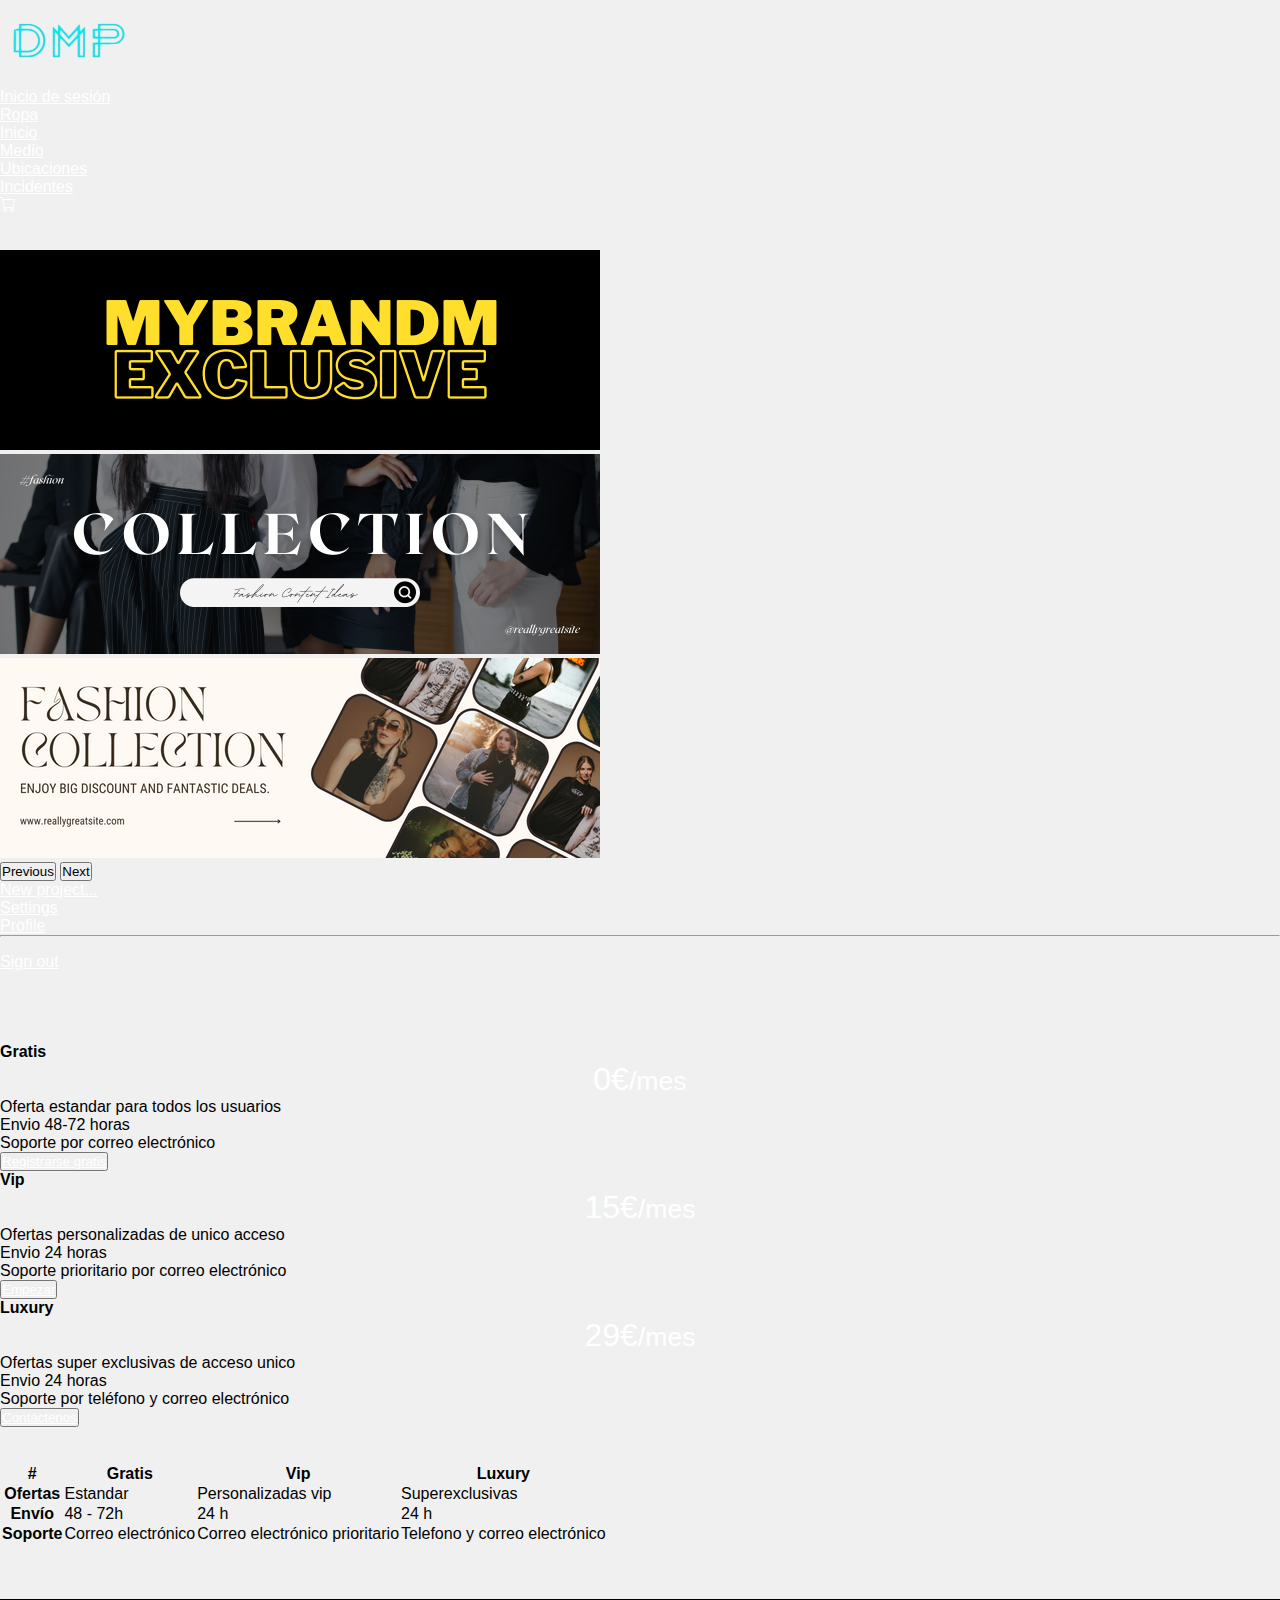
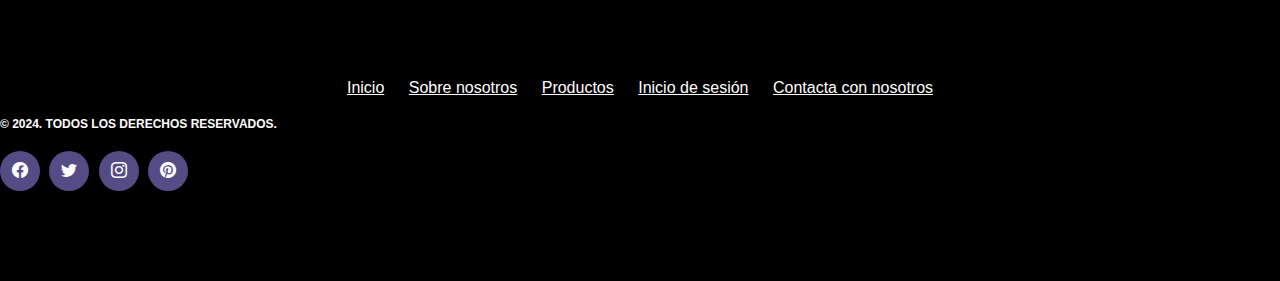
<file: edu.DMPMProyectoBootstrap/src/main/webapp/index.html>
<!DOCTYPE html>
<html>

<head>
	<meta charset="UTF-8">
	<meta name="viewport" content="width=device-width, initial-scale=1.0">
	<meta name="author" content="David Muñoz">
	<meta name="description" content="Boutique alta costura">
	<title>DMPM-ProyectoBootstrap</title>
	<link href="https://cdn.jsdelivr.net/npm/bootstrap@5.3.2/dist/css/bootstrap.min.css" rel="stylesheet"
		integrity="sha384-T3c6CoIi6uLrA9TneNEoa7RxnatzjcDSCmG1MXxSR1GAsXEV/Dwwykc2MPK8M2HN" crossorigin="anonymous">
	<link rel="stylesheet" href="https://cdn.jsdelivr.net/npm/bootstrap-icons@1.11.3/font/bootstrap-icons.min.css">
	<link href="custom.css" rel="stylesheet">

</head>

<body class="fondo">
	<header>
    <nav class="navbar navbar-expand-lg navbar-dark p-3 bg-primary fixed-top">
			<div class="container-fluid">
				<div class="logoa">
					<a href="index.html"><img src="imagenes/logotipo-removebg-preview (1).png"></a>
				</div>
				<button class="navbar-toggler" type="button" data-bs-toggle="collapse" data-bs-target="#navbarNav"
					aria-controls="navbarNav" aria-expanded="false" aria-label="Toggle navigation">
					<span class="navbar-toggler-icon"></span>
				</button>
				<div class="collapse navbar-collapse" id="navbarNav">
					<ul class="navbar-nav">
						<li class="nav-item"><a class="nav-link text-white " href="inicioSesion.html">Inicio de sesión</a></li>

						</li>

						<li class="nav-item dropdown"><a class="nav-link dropdown-toggle text-white" data-bs-toggle="dropdown"
								href="armario.html" role="button" aria-expanded="false">Ropa</a>
							<ul class="dropdown-menu">
								<li><a class="dropdown-item " href="armario.html">Inicio</a></li>
								<li><a class="dropdown-item " href="armario.html">Medio</a></li>


							</ul>
						</li>
						
						
						<li class="nav-item"><a class="nav-link text-white" href="ubicacion.html">Ubicaciones</a></li>
						<li class="nav-item"><a class="nav-link text-white" href="formularioContacto.html">Incidentes</a></li>
						<li class="nav-item"><a class="nav-link text-white bi-cart" href="carrito.html "></a></li>


					</ul>
				</div>
			</div>
		</nav>
</header>

	<main>
		<br> <br>
		<div id="carouselExampleInterval" class="carousel slide" data-bs-ride="carousel">
			<div class="carousel-inner">
				<div class="carousel-item active" data-bs-interval="3000">
					<img src="imagenes/positive vibes (2).png" class="d-block w-100" alt="...">
				</div>
				<div class="carousel-item" data-bs-interval="3000">
					<img src="imagenes/collection.png" class="d-block w-100" alt="...">
				</div>
				<div class="carousel-item ">
					<img src="imagenes/new collection.png" class="d-block w-100" alt="...">
				</div>
			</div>

			<button class="carousel-control-prev" type="button" data-bs-target="#carouselExampleInterval"
				data-bs-slide="prev">
				<span class="carousel-control-prev-icon" aria-hidden="true"></span>
				<span class="visually-hidden">Previous</span>
			</button>
			<button class="carousel-control-next" type="button" data-bs-target="#carouselExampleInterval"
				data-bs-slide="next">
				<span class="carousel-control-next-icon" aria-hidden="true"></span>
				<span class="visually-hidden">Next</span>
			</button>
		</div>





		<!--Menu vertical-->

		<ul class="dropdown-menu dropdown-menu-dark text-small shadow">
			<li><a class="dropdown-item" href="#">New project...</a></li>
			<li><a class="dropdown-item" href="#">Settings</a></li>
			<li><a class="dropdown-item" href="#">Profile</a></li>
			<li>
				<hr class="dropdown-divider">
			</li>
			<li><a class="dropdown-item" href="#">Sign out</a></li>
		</ul>
		</div>
		</div>
		<br> <br> <br> <br>


		<div class="row row-cols-1 row-cols-md-3 mb-3 text-center">
			<div class="col-4 col-lg-4 col-sm-4 ">
				<div class="card mb-4 rounded-3 shadow-sm">
					<div class="card-header py-3">
						<h4 class="my-0 fw-normal">Gratis</h4>
					</div>
					<div class="card-body">
						<h1 class="card-title pricing-card-title">
							0€<small class="text-muted fw-light">/mes</small>
						</h1>
						<ul class="list-unstyled mt-3 mb-4">

							<li>Oferta estandar para todos los usuarios</li>
							<li>Envio 48-72 horas</li>
							<li>Soporte por correo electrónico</li>

						</ul>
						<button type="button" class="w-100 btn btn-lg btn-primary"><a
								href="InicioSesion.html">Registrarse
								gratis</a></button>
					</div>
				</div>
			</div>
			<div class="col-4 col-lg-4 col-sm-4 ">
				<div class="card mb-4 rounded-3 shadow-sm">
					<div class="card-header py-3">
						<h4 class="my-0 fw-normal">Vip</h4>
					</div>
					<div class="card-body">
						<h1 class="card-title pricing-card-title">
							15€<small class="text-muted fw-light">/mes</small>
						</h1>
						<ul class="list-unstyled mt-3 mb-4">
							<li>Ofertas personalizadas de unico acceso</li>
							<li>Envio 24 horas</li>
							<li>Soporte prioritario por correo electrónico</li>

						</ul>
						<button type="button" class="w-100 btn btn-lg btn-primary"><a class="text-white" href="InicioSesion.html">
								Empezar</a></button>
					</div>
				</div>
			</div>
			<div class="col-4 col-lg-4 col-sm-4">
				<div class="card mb-4 rounded-3 shadow-sm border-primary">
					<div class="card-header py-3 text-white bg-primary border-black">
						<h4 class="my-0 fw-normal">Luxury</h4>
					</div>
					<div class="card-body">
						<h1 class="card-title pricing-card-title">
							29€<small class="text-muted fw-light">/mes</small>
						</h1>
						<ul class="list-unstyled mt-3 mb-4">
							<li>Ofertas super exclusivas de acceso unico</li>
							<li>Envio 24 horas</li>
							<li>Soporte por teléfono y correo electrónico</li>
							
						</ul>
						<button type="button" class="w-100 btn btn-lg btn-primary text-white "><a class=" text-white e"
								href="inicioSesion.html">Contáctenos</a></button>
					</div>
				</div>
			</div>
		</div>
		<br><br>
		<table class="table table-white table-striped-columns">
			<thead>
				<tr>
					<th scope="col">#</th>
					<th scope="col">Gratis</th>
					<th scope="col">Vip</th>
					<th scope="col">Luxury</th>
				</tr>
			</thead>
			<tbody>
				<tr>
					<th scope="row">Ofertas</th>
					<td>Estandar</td>
					<td>Personalizadas vip</td>
					<td>Superexclusivas</td>
				</tr>
				<tr>
					<th scope="row">Envío</th>
					<td>48 - 72h</td>
					<td>24 h</td>
					<td>24 h</td>
				</tr>
				<tr>
					<th scope="row">Soporte</th>
					<td>Correo electrónico</td>
					<td>Correo electrónico prioritario</td>
					<td>Telefono y correo electrónico</td>
				</tr>
			</tbody>
		</table>
	</main>

	<br>


	<script src="https://cdn.jsdelivr.net/npm/bootstrap@5.3.2/dist/js/bootstrap.bundle.min.js"
		integrity="sha384-C6RzsynM9kWDrMNeT87bh95OGNyZPhcTNXj1NW7RuBCsyN/o0jlpcV8Qyq46cDfL"
		crossorigin="anonymous"></script>
</body>
<br><br>
<footer>
	<div class="footer bg-primary">
		<div class="container">
			<div class="row text-center">
				<div class="col-lg-12 col-sm-12 col-12">
					<div class="footer_menu">
						<ul>
							<li><a href="#">Inicio</a></li>
							<li><a href="Biografia.html">Sobre nosotros</a></li>
							<li><a href="armario.html">Productos</a></li>
							<li><a href="InicioSesion.html">Inicio de sesión</a></li>
							<li><a href="#">Contacta con nosotros</a></li>
						</ul>
					</div>
					<div class="footer_copyright">
						<p>© 2024. Todos los derechos reservados.</p>
					</div>
					<div class="footer_profile">
						<ul>
							<li><a href="#"><i class="fa bi-facebook"></i></a></li>
							<li><a href="#"><i class="fa bi-twitter"></i></a></li>
							<li><a href="#"><i class="fa bi-instagram"></i></a></li>
							<li><a href="#"><i class="fa bi-pinterest"></i></a></li>
						</ul>
					</div>
				</div>
				
			</div>
			
		</div>
		
	</div>

</footer>

</html>
</file>
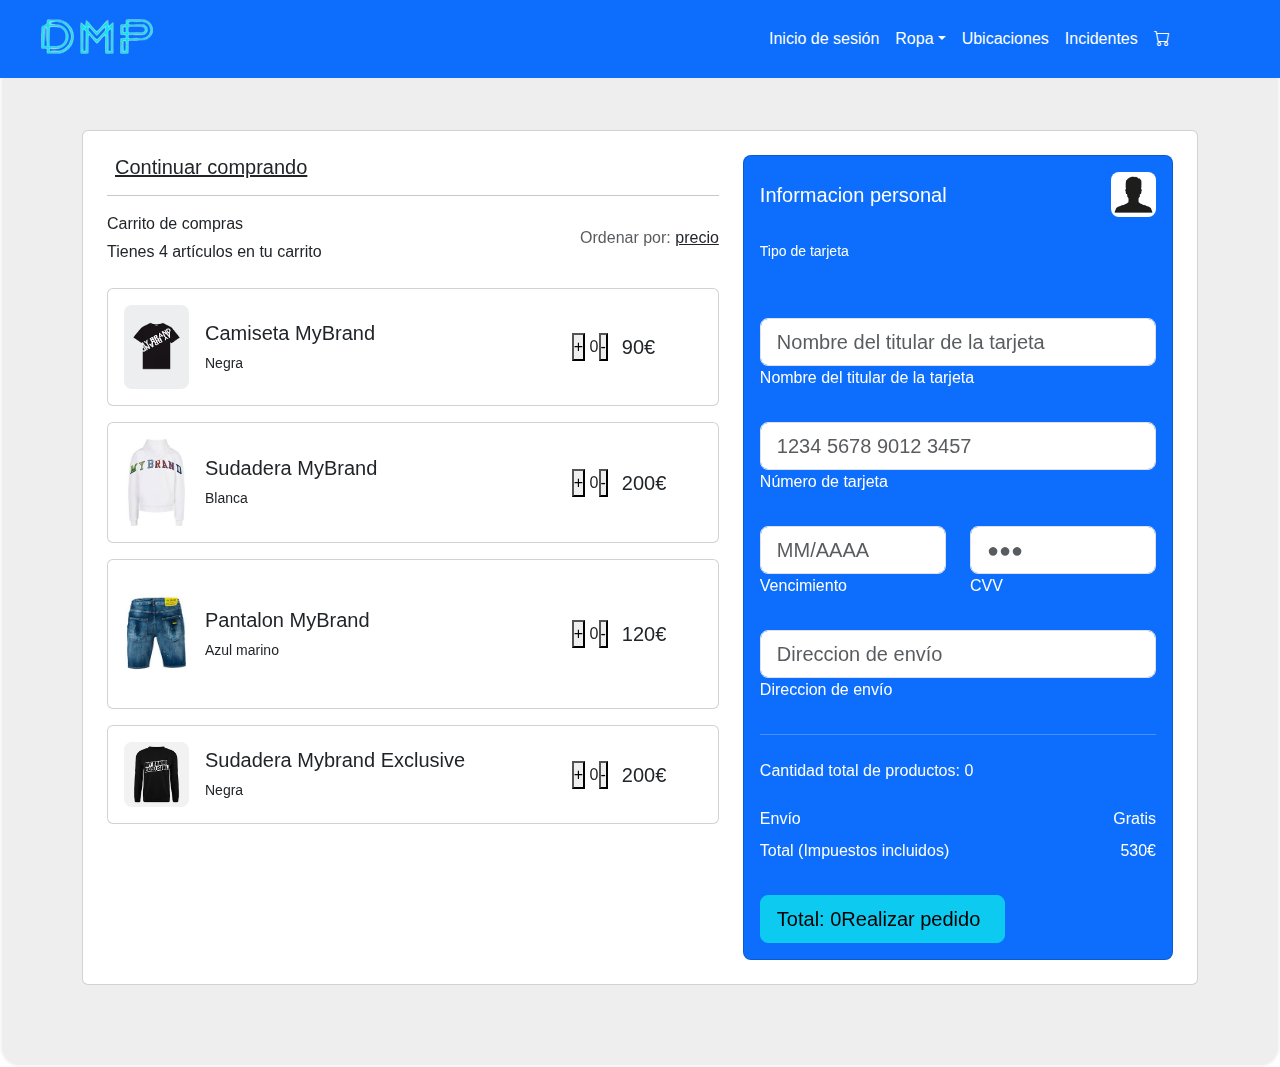
<file: edu.DMPMProyectoBootstrap/src/main/webapp/carrito.html>
<!DOCTYPE html>
<html>

<head>
	<meta charset="UTF-8">
	<meta name="viewport" content="width=device-width, initial-scale=1.0">
	<meta name="author" content="David Muñoz">
	<meta name="description" content="Boutique alta costura">
	<title>Insert title here</title>
</head>
<link href="custom.css" rel="stylesheet">
<link rel="stylesheet" href="https://cdn.jsdelivr.net/npm/bootstrap-icons@1.11.3/font/bootstrap-icons.min.css">
<link href="https://cdn.jsdelivr.net/npm/bootstrap@5.3.3/dist/css/bootstrap.min.css" rel="stylesheet"
	integrity="sha384-QWTKZyjpPEjISv5WaRU9OFeRpok6YctnYmDr5pNlyT2bRjXh0JMhjY6hW+ALEwIH" crossorigin="anonymous">

<body class="carrito">

	<header>
    <nav class="navbar navbar-expand-lg navbar-dark p-3 bg-primary fixed-top">
			<div class="container-fluid">
				<div class="logoa">
					<a href="index.html"><img src="imagenes/logotipo-removebg-preview (1).png"></a>
				</div>
				<button class="navbar-toggler" type="button" data-bs-toggle="collapse" data-bs-target="#navbarNav"
					aria-controls="navbarNav" aria-expanded="false" aria-label="Toggle navigation">
					<span class="navbar-toggler-icon"></span>
				</button>
				<div class="collapse navbar-collapse" id="navbarNav">
					<ul class="navbar-nav">
						<li class="nav-item"><a class="nav-link text-white " href="inicioSesion.html">Inicio de sesión</a></li>

						</li>

						<li class="nav-item dropdown"><a class="nav-link dropdown-toggle text-white" data-bs-toggle="dropdown"
								href="armario.html" role="button" aria-expanded="false">Ropa</a>
							<ul class="dropdown-menu">
								<li><a class="dropdown-item " href="armario.html">Inicio</a></li>
								<li><a class="dropdown-item " href="armario.html">Medio</a></li>


							</ul>
						</li>
						
						
						<li class="nav-item"><a class="nav-link text-white" href="ubicacion.html">Ubicaciones</a></li>
						<li class="nav-item"><a class="nav-link text-white" href="formularioContacto.html">Incidentes</a></li>
						<li class="nav-item"><a class="nav-link text-white bi-cart" href="carrito.html "></a></li>


					</ul>
				</div>
			</div>
		</nav>
</header>
<br><br>


	<section class="h-100 h-custom" style="background-color: #eee;">
		<div class="container py-5 h-100">
			<div class="row d-flex justify-content-center align-items-center h-100">
				<div class="col">
					<div class="card">
						<div class="card-body p-4">

							<div class="row">

								<div class="col-lg-7 col-md-7 col-sm-7 col-7">
									<h5 class="mb-3">
										<a href="#!" class="text-body"><i
												class="fas fa-long-arrow-alt-left me-2"></i>Continuar
											comprando</a>
									</h5>
									<hr>

									<div class="d-flex justify-content-between align-items-center mb-4">
										<div>
											<p class="mb-1">Carrito de compras</p>
											<p class="mb-0">Tienes 4 artículos en tu carrito</p>
										</div>
										<div>
											<p class="mb-0">
												<span class="text-muted">Ordenar por:</span> <a href="#!"
													class="text-body">precio <i class="fas fa-angle-down mt-1"></i></a>
											</p>
										</div>
									</div>

									<div class="card mb-3">
										<div class="card-body">
											<div class="d-flex justify-content-between">
												<div class="d-flex flex-row align-items-center">
													<div>
														<img src="imagenes/camiseta mybrand.png"
															class="img-fluid rounded-3" alt="Artículo de compra"
															style="width: 65px;">
													</div>
													<div class="ms-3">
														<h5>Camiseta MyBrand</h5>
														<p class="small mb-0">Negra</p>
														
													</div>
												</div>
												<div class="d-flex flex-row align-items-center">
													<div style="width: 50px;">
														<button id="btnAdd89">+</button><span id="cantidadProd1"> 0</span><button id="btnSubtract89">-</button>
													</div>
													<div style="width: 80px;">
														<h5 class="mb-0">90€</h5>
													</div>
													<a href="#!" style="color: #cecece;"><i
															class="fas fa-trash-alt"></i></a>
												</div>
											</div>
										</div>
									</div>

									<div class="card mb-3">
										<div class="card-body">
											<div class="d-flex justify-content-between">
												<div class="d-flex flex-row align-items-center">
													<div>
														<img src="imagenes/images.jpg" class="img-fluid rounded-3"
															alt="Artículo de compra" style="width: 65px;">
													</div>
													<div class="ms-3">
														<h5>Sudadera MyBrand</h5>
														<p class="small mb-0">Blanca</p>
														
													</div>
												</div>
												<div class="d-flex flex-row align-items-center">
													<div style="width: 50px;">
														
														<button id="btnAdd120">+</button><span id="cantidadProd2">0</span><button id="btnSubtract120">-</button>
														
													</div>
													<div style="width: 80px;">
														<h5 class="mb-0">200€</h5>
													</div>
													<a href="#!" style="color: #cecece;"><i
															class="fas fa-trash-alt"></i></a>
												</div>
											</div>
										</div>
									</div>

									<div class="card mb-3">
										<div class="card-body">
											<div class="d-flex justify-content-between">
												<div class="d-flex flex-row align-items-center">
													<div>
														<img src="imagenes/images (1).jpg" class="img-fluid rounded-3"
															alt="Artículo de compra" style="width: 65px;">
													</div>
													<div class="ms-3">
														<h5>Pantalon MyBrand</h5>
														<p class="small mb-0">Azul marino</p>
														
													</div>
												</div>
												<div class="d-flex flex-row align-items-center">
													<div style="width: 50px;">
														<button id="btnAdd88">+</button><span id="cantidadProd3">0</span><button id="btnSubtract88">-</button>
													</div>
													<div style="width: 80px;">
														<h5 class="mb-0">120€</h5>
													</div>
													<a href="#!" style="color: #cecece;"><i
															class="fas fa-trash-alt"></i></a>
												</div>
											</div>
										</div>
									</div>

									<div class="card mb-3 mb-lg-0">
										<div class="card-body">
											<div class="d-flex justify-content-between">
												<div class="d-flex flex-row align-items-center">
													<div>
														<img src="imagenes/sudaderaMybrandE.jpg"
															class="img-fluid rounded-3" alt="Artículo de compra"
															style="width: 65px;">
													</div>
													<div class="ms-3">
														<h5>Sudadera Mybrand Exclusive</h5>
														<p class="small mb-0">Negra</p>
													
													</div>
												</div>
												<div class="d-flex flex-row align-items-center">
													<div style="width: 50px;">
														<button id="btnAdd75">+</button><span id="cantidadProd4">0</span><button id="btnSubtract75">-</button>
													</div>
													<div style="width: 80px;">
														<h5 class="mb-0">200€</h5>
													</div>
													<a href="#!" style="color: #cecece;"><i
															class="fas fa-trash-alt"></i></a>
												</div>
											</div>
										</div>
									</div>

								</div>
								<div class="col-lg-5 col-md-5 col-sm-5 col-5">

									<div class="card bg-primary text-white rounded-3">
										<div class="card-body">
											<div class="d-flex justify-content-between align-items-center mb-4">
												<h5 class="mb-0">Informacion personal</h5>
												<img src="imagenes/silueta.jpg"
													class="img-fluid rounded-3" style="width: 45px;" alt="Avatar">
											</div>

											<p class="small mb-2">Tipo de tarjeta</p>
											<a href="#!" type="submit" class="text-white"><i
													class="fab fa-cc-mastercard fa-2x me-2"></i></a> <a href="#!"
												type="submit" class="text-white"><i
													class="fab fa-cc-visa fa-2x me-2"></i></a> <a href="#!"
												type="submit" class="text-white"><i
													class="fab fa-cc-amex fa-2x me-2"></i></a> <a href="#!"
												type="submit" class="text-white"><i
													class="fab fa-cc-paypal fa-2x"></i></a>

											<form class="mt-4">
												<div class="form-outline form-white mb-4">
													<input type="text" id="typeName"
														class="form-control form-control-lg" siez="17"
														placeholder="Nombre del titular de la tarjeta" /> <label
														class="form-label" for="typeName">Nombre del
														titular de la tarjeta</label>
												</div>

												<div class="form-outline form-white mb-4">
													<input type="text" id="typeText"
														class="form-control form-control-lg" siez="17"
														placeholder="1234 5678 9012 3457" minlength="19"
														maxlength="19" /> <label class="form-label"
														for="typeText">Número de tarjeta</label>
												</div>

												<div class="row mb-4">
													<div class="col-md-6 col-lg-6 col-sm-6 col-6">
														<div class="form-outline form-white">
															<input type="text" id="typeExp"
																class="form-control form-control-lg"
																placeholder="MM/AAAA" size="7" id="exp" minlength="7"
																maxlength="7" /> <label class="form-label"
																for="typeExp">Vencimiento</label>
														</div>
													</div>
													<div class="col-md-6 col-lg-6 col-sm-6 col-6">
														<div class="form-outline form-white">
															<input type="password" id="typeText"
																class="form-control form-control-lg"
																placeholder="&#9679;&#9679;&#9679;" size="1"
																minlength="3" maxlength="3" /> <label class="form-label"
																for="typeText">CVV</label>
														</div>
													</div>
												</div>
												<div class="form-outline form-white mb-4">
													<input type="text" id="typeName"
														class="form-control form-control-lg" siez="17"
														placeholder="Direccion de envío" /> <label class="form-label"
														for="typeName">Direccion de envío
													</label>
												</div>
											</form>

											<hr class="my-4">

											<div class="d-flex justify-content-between">
												 <div id="recuento">Cantidad total de productos: 0</div>
											</div>
											<br>

											<div class="d-flex justify-content-between">
												<p class="mb-2">Envío</p>
												<p class="mb-2">Gratis</p>
											</div>

											<div class="d-flex justify-content-between mb-4">
												<p class="mb-2">Total (Impuestos incluidos)</p>
												<p class="mb-2">530€</p>
											</div>

											<button type="button" class="btn btn-info btn-block btn-lg">
												<div class="d-flex justify-content-between">
													<span id="total">€</span> <span>Realizar pedido <i
															class="fas fa-long-arrow-alt-right ms-2"></i></span>
												</div>
											</button>

										</div>
									</div>

								</div>

							</div>

						</div>
					</div>
				</div>
			</div>
		</div>
	</section>



    
   

</body>

</html>
<script src="java.js"></script>

</body>

</html>
</file>
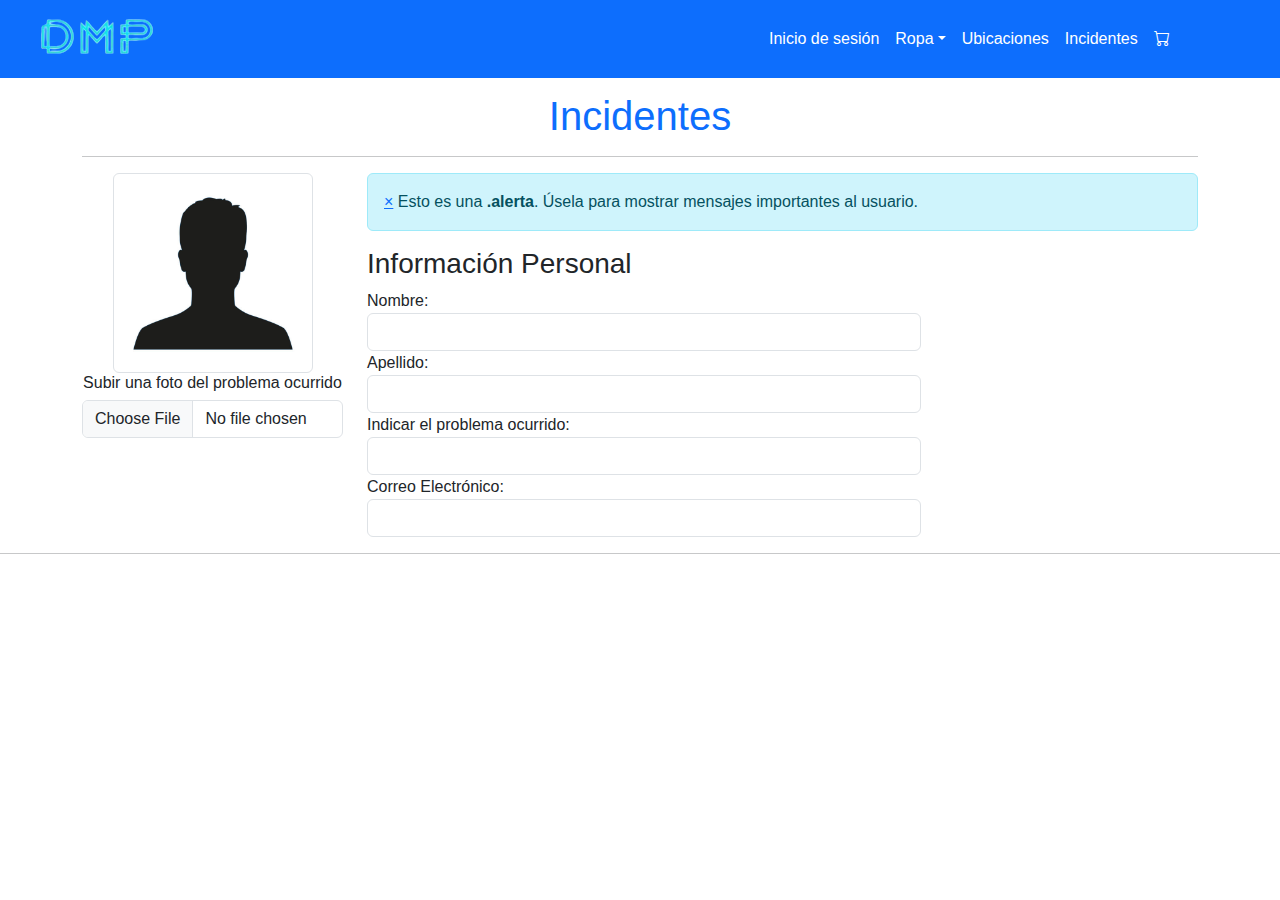
<file: edu.DMPMProyectoBootstrap/src/main/webapp/formularioContacto.html>
<!DOCTYPE html>
<html>

<head>
	<meta charset="UTF-8">
	<meta name="viewport" content="width=device-width, initial-scale=1.0">
	<meta name="author" content="David Muñoz">
	<meta name="description" content="Boutique alta costura">
	<title>Insert title here</title>
	<link rel="stylesheet" href="https://cdn.jsdelivr.net/npm/bootstrap-icons@1.11.3/font/bootstrap-icons.min.css">
	<link href="https://cdn.jsdelivr.net/npm/bootstrap@5.3.2/dist/css/bootstrap.min.css" rel="stylesheet"
		integrity="sha384-T3c6CoIi6uLrA9TneNEoa7RxnatzjcDSCmG1MXxSR1GAsXEV/Dwwykc2MPK8M2HN" crossorigin="anonymous">
	<link href="custom.css" rel="stylesheet">
</head>

<body class="formulario">


	<header>
   <nav class="navbar navbar-expand-lg navbar-dark p-3 bg-primary fixed-top">
			<div class="container-fluid">
				<div class="logoa">
					<a href="index.html"><img src="imagenes/logotipo-removebg-preview (1).png"></a>
				</div>
				<button class="navbar-toggler" type="button" data-bs-toggle="collapse" data-bs-target="#navbarNav"
					aria-controls="navbarNav" aria-expanded="false" aria-label="Toggle navigation">
					<span class="navbar-toggler-icon"></span>
				</button>
				<div class="collapse navbar-collapse" id="navbarNav">
					<ul class="navbar-nav">
						<li class="nav-item"><a class="nav-link text-white " href="inicioSesion.html">Inicio de sesión</a></li>

						</li>

						<li class="nav-item dropdown"><a class="nav-link dropdown-toggle text-white" data-bs-toggle="dropdown"
								href="armario.html" role="button" aria-expanded="false">Ropa</a>
							<ul class="dropdown-menu">
								<li><a class="dropdown-item " href="armario.html">Inicio</a></li>
								<li><a class="dropdown-item " href="armario.html">Medio</a></li>


							</ul>
						</li>
						
						
						<li class="nav-item"><a class="nav-link text-white" href="ubicacion.html">Ubicaciones</a></li>
						<li class="nav-item"><a class="nav-link text-white" href="formularioContacto.html">Incidentes</a></li>
						<li class="nav-item"><a class="nav-link text-white bi-cart" href="carrito.html "></a></li>


					</ul>
				</div>
			</div>
		</nav>
</header>

	<link href="https://cdn.jsdelivr.net/npm/bootstrap@5.3.3/dist/css/bootstrap.min.css" rel="stylesheet"
		integrity="sha384-QWTKZyjpPEjISv5WaRU9OFeRpok6YctnYmDr5pNlyT2bRjXh0JMhjY6hW+ALEwIH" crossorigin="anonymous">
	<div class="container bootstrap snippets bootdey">
		<br><br><br>
		<h1 class="text-primary">Incidentes</h1>
		<hr>
		<div class="row">
			<!-- columna izquierda -->
			<div class="col-md-3 col-lg-3 col-sm-3 col-3">
				<div class="text-center">
					<img src="imagenes/silueta.jpg"
						class="avatar img-circle img-thumbnail" alt="avatar">
					<h6>Subir una foto del problema ocurrido</h6>
					<input type="file" class="form-control">
				</div>
			</div>

			<!-- columna del formulario de edición -->
			<div class="col-md-9 col-lg-9 col-sm-9 col-9 personal-info">
				<div class="alert alert-info alert-dismissable">
					<a class="panel-close close" data-dismiss="alert">×</a> <i class="fa fa-coffee"></i> Esto es una
					<strong>.alerta</strong>.
					Úsela para mostrar mensajes importantes al usuario.
				</div>
				<h3>Información Personal</h3>

				<form class="form-horizontal" role="form">
					<div class="form-group">
						<label class="col-lg-3 col-sm-3 col-3 control-label">Nombre:</label>
						<div class="col-lg-8 col-sm-8 col-8">
							<input class="form-control" type="text" value="">
						</div>
					</div>
					<div class="form-group">
						<label class="col-lg-3 col-sm-3 col-3 control-label">Apellido:</label>
						<div class="col-lg-8 col-sm-8 col-8">
							<input class="form-control" type="text" value="">
						</div>
					</div>
					<div class="form-group">
						<label class="col-lg-3 col-sm-3 col-3 control-label">Indicar el problema
							ocurrido:</label>
						<div class="col-lg-8 col-sm-8 col-8">
							<input class="form-control" type="text" value="">
						</div>
					</div>
					<div class="form-group">
						<label class="col-lg-3 col-sm-3 col-3 control-label">Correo Electrónico:</label>
						<div class="col-lg-8 col-sm-8 col-8">
							<input class="form-control" type="text" value="">
						</div>
					</div>

				</form>
			</div>
		</div>
	</div>
	<hr>

	<script src="https://cdn.jsdelivr.net/npm/bootstrap@5.3.2/dist/js/bootstrap.bundle.min.js"
		integrity="sha384-C6RzsynM9kWDrMNeT87bh95OGNyZPhcTNXj1NW7RuBCsyN/o0jlpcV8Qyq46cDfL"
		crossorigin="anonymous"></script>
</body>

</body>

</html>
</file>
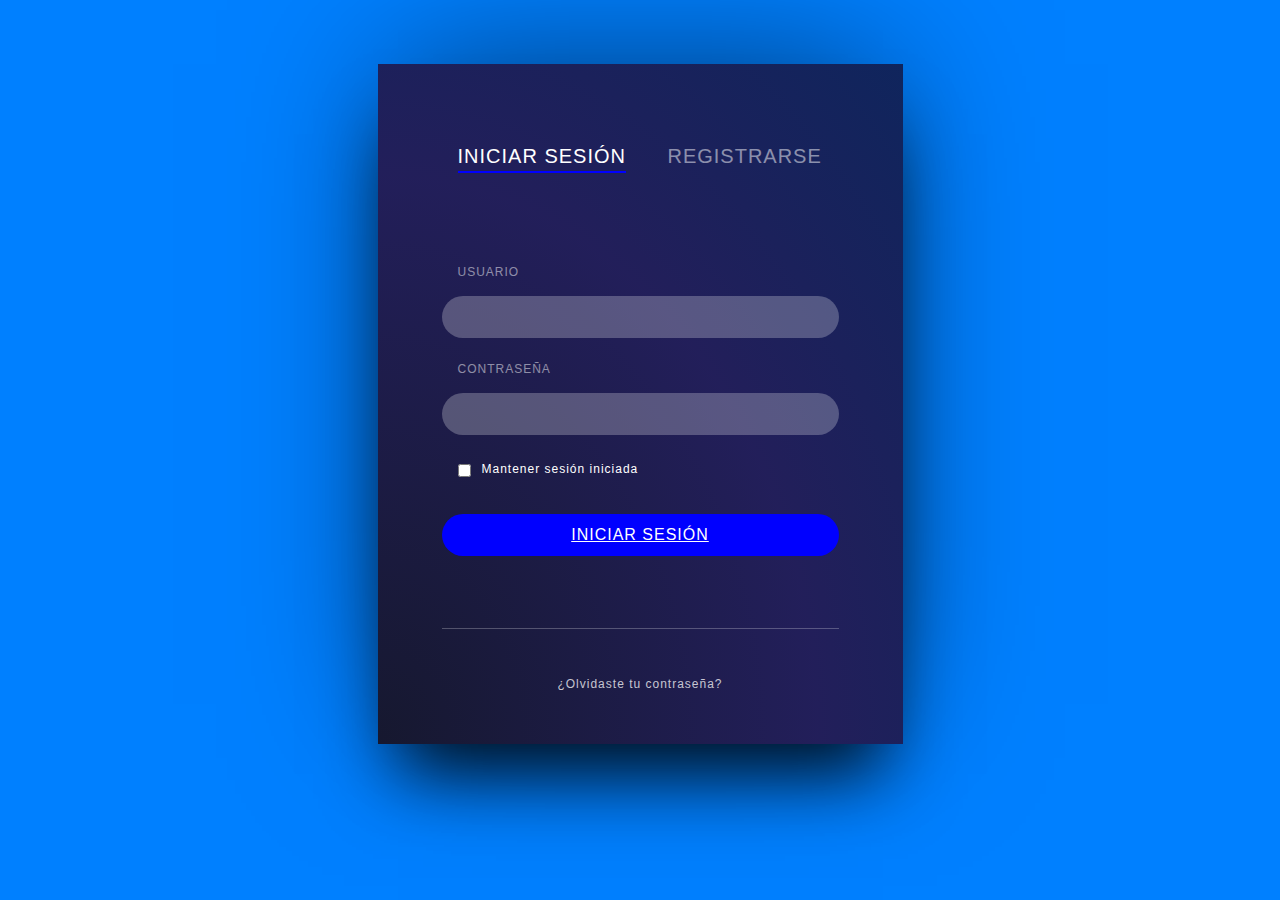
<file: edu.DMPMProyectoBootstrap/src/main/webapp/inicioSesion.html>
<!DOCTYPE html>

<head>
  <meta charset="UTF-8">
	
	<meta name="author" content="David Muñoz">
	<meta name="description" content="Boutique de alta costura">
	<title>DMPM-ProyectoBootstrap</title>
	<link href="https://cdn.jsdelivr.net/npm/bootstrap@5.3.2/dist/css/bootstrap.min.css" rel="stylesheet"
		integrity="sha384-T3c6CoIi6uLrA9TneNEoa7RxnatzjcDSCmG1MXxSR1GAsXEV/Dwwykc2MPK8M2HN" crossorigin="anonymous">
	<link rel="stylesheet" href="https://cdn.jsdelivr.net/npm/bootstrap-icons@1.11.3/font/bootstrap-icons.min.css">
	<link href="custom.css" rel="stylesheet">
  
</head>
<body class="inicioS">

<div class=" login-container">
	<form action="" class="form-login">
		<ul class="login-nav">
			<li class="login-nav__item active">
				<a href="index.html">Iniciar Sesión</a>
			</li>
			<li class="login-nav__item">
				<a href="registrarse.html">Registrarse</a>
			</li>
		</ul>
		<label for="login-input-user" class="login__label">
			Usuario
		</label>
		<input id="login-input-user" class="login__input" type="text" />
		<label for="login-input-password" class="login__label">
			Contraseña
		</label>
		<input id="login-input-password" class="login__input" type="password" />
		<label for="login-sign-up" class="login__label--checkbox">
			<input id="login-sign-up" type="checkbox" class="login__input--checkbox" />
			Mantener sesión iniciada
		</label>
		<button class="login__submit text-white bg-primary" disabled><a href="index.html">Iniciar Sesión</a> </button>
	</form>
	<a href="#" class="login__forgot">¿Olvidaste tu contraseña?</a>
</div>

  <script src="https://cdn.jsdelivr.net/npm/bootstrap@5.3.2/dist/js/bootstrap.bundle.min.js"
		integrity="sha384-C6RzsynM9kWDrMNeT87bh95OGNyZPhcTNXj1NW7RuBCsyN/o0jlpcV8Qyq46cDfL"
		crossorigin="anonymous"></script>
  
</body>
</html>
</file>
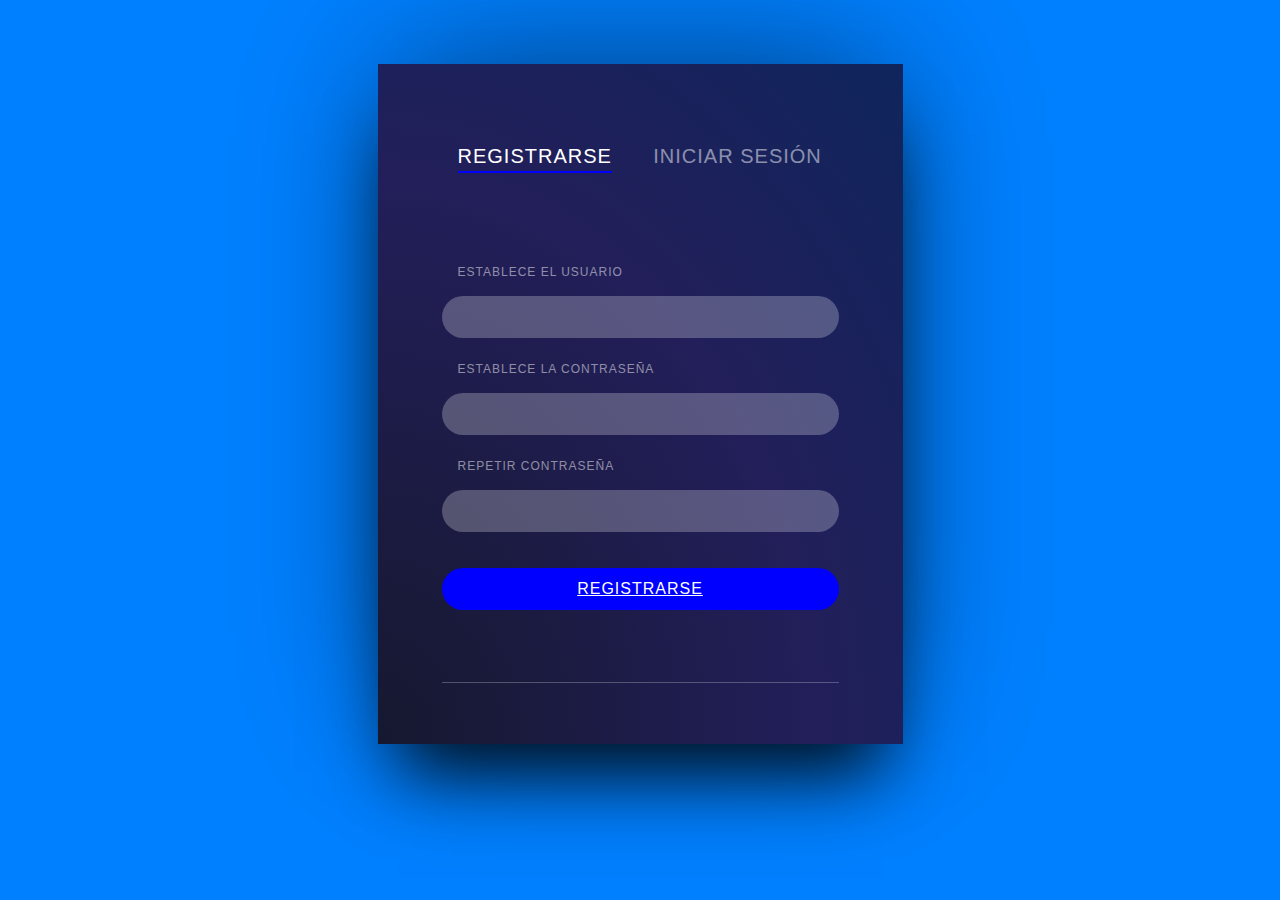
<file: edu.DMPMProyectoBootstrap/src/main/webapp/registrarse.html>
<!DOCTYPE html>

<head>
  <meta charset="UTF-8">
	
	<meta name="author" content="David Muñoz">
	<meta name="description" content="Boutique de alta costura">
	<title>DMPM-ProyectoBootstrap</title>
	<link href="https://cdn.jsdelivr.net/npm/bootstrap@5.3.2/dist/css/bootstrap.min.css" rel="stylesheet"
		integrity="sha384-T3c6CoIi6uLrA9TneNEoa7RxnatzjcDSCmG1MXxSR1GAsXEV/Dwwykc2MPK8M2HN" crossorigin="anonymous">
	<link rel="stylesheet" href="https://cdn.jsdelivr.net/npm/bootstrap-icons@1.11.3/font/bootstrap-icons.min.css">
	<link href="custom.css" rel="stylesheet">
  
</head>
<body class="inicioS">

<div class=" login-container">
	<form action="" class="form-login" onsubmit="return validar()">
		<ul class="login-nav">
			<li class="login-nav__item active">
				<a href="#">Registrarse</a>
			</li>
			<li class="login-nav__item">
				<a href="inicioSesion.html">Iniciar Sesión</a>
			</li>
		</ul>
		<label for="login-input-user" class="login__label">
			Establece el usuario
		</label>
		<input id="uno" class="login__input" type="text" />
		<label for="login-input-password" class="login__label">
			Establece la contraseña
		</label>
		<input id="dos" class="login__input" type="password" />
		<label for="login-input-password" class="login__label">
			Repetir contraseña
		</label>
		<input id="login-input-password" class="login__input" type="password" />
		<br><br>
		<button class="login__submit text-white bg-primary "  ><a href="#">Registrarse</a> </button>
	</form>
	
</div>

<script src="java.js"></script>
  <script src="https://cdn.jsdelivr.net/npm/bootstrap@5.3.2/dist/js/bootstrap.bundle.min.js"
		integrity="sha384-C6RzsynM9kWDrMNeT87bh95OGNyZPhcTNXj1NW7RuBCsyN/o0jlpcV8Qyq46cDfL"
		crossorigin="anonymous"></script>
  
</body>
</html>
</file>
<file: edu.DMPMProyectoBootstrap/src/main/webapp/custom.css>
@charset "UTF-8";
.img{
	
	float: inline-start;
	
}
.tituloP{
	text-align: center;
	font-weight: 10px;
	background-color: dodgerblue;
}



/*css carrito de la compra */
@media (min-width: 1025px) {
.h-custom {
height: 100vh !important;
}
}
/*css formulario*/
.formulario{margin-top:20px;}
.avatar{
width:200px;
height:200px;
}			
/*css footer*/

body{margin-top:20px;}
.footer {
    background: black;
	padding-bottom: 50px;
	padding-top: 80px;
}
.footer_menu {
	margin-bottom: 20px;
}
.footer_menu ul {
	list-style: none;
	text-align: center;
}
.footer_menu ul li{display: inline-block;}
.footer_menu ul li a {
	color:#fff;
	padding: 0 10px;
	-webkit-transition: 0.3s;
	transition: 0.3s;
}
.footer_menu ul li a:hover{color:#554c86;}


.footer_profile{margin-bottom:40px;}
.footer_profile ul{
list-style: outside none none;
margin: 0;
padding: 0
}
.footer_profile ul li{
display: inline-block;
}
@media only screen and (max-width:480px) { 
.footer_profile ul li{margin:2px;}
}
.footer_profile ul li a img{width:60px;}

.footer_profile ul li a {
	background: #554c86;
	width: 40px;
	height: 40px;
	display: block;
	text-align: center;
	margin-right: 5px;
	border-radius: 50%;
	line-height: 40px;
	box-sizing: border-box;
	text-decoration: none;
	-webkit-transition: .3s;
	transition: .3s;
	color: #fff;
}
.footer_copyright {
    margin-bottom: 20px;
    text-transform: uppercase;
    font-size: 12px;
    font-family: 'Montserrat', sans-serif;
    font-weight: 600;
    color: #fff;
}	

/*css biografia pagina*/
.biografia{margin-top:20px;}


.content-item {
    padding:30px 0;
	background-color:#FFFFFF;
}

.content-item.grey {
	background-color:#F0F0F0;
	padding:50px 0;
	height:100%;
}

.content-item h2 {
	font-weight:700;
	font-size:25px;
	line-height:45px;
	text-transform:uppercase;
	margin:20px 0;
}

.content-item h3 {
	font-weight:400;
	font-size:20px;
	color:#555555;
	margin:10px 0 15px;
	padding:0;
}

.content-headline {
	height:1px;
	text-align:center;
	margin:20px 0 70px;
}

.content-headline h2 {
	background-color:#FFFFFF;
	display:inline-block;
	margin:-20px auto 0;
	padding:0 20px;
}

.grey .content-headline h2 {
	background-color:#F0F0F0;
}

.content-headline h3 {
	font-size:14px;
	color:#AAAAAA;
	display:block;
}



.box {
	background-color:#FFFFFF;
	padding:10px 20px;
	box-shadow:0 1px 2px 0 rgba(0,0,0,0.1);
	margin-bottom:20px;
}

.box h3 {
    margin:30px 0 5px;
	font-weight:bold;
}

.box ul {
	margin:0;
}

.box ul li {
	font-size:13px;
	border-bottom:1px dashed #DDDDDD;
	padding:10px 0;
	font-weight:600;
}

.box ul li:last-child {
	border-bottom:0;
}

.box ul li i {
	font-size:18px;
	margin-right:20px;
}

.box.categories ul li i {
	color:#BBBBBB;	
	position:relative;
	top:2px;
	width:20px;
}

.posts ul li a {
	font-size:11px;
	line-height:23px;
}

.posts ul li a:hover {
	color:#333333;	
}

.posts ul li div {
	font-size:13px;
	color:#999999;
	font-weight:bold;
	text-align:right;
	margin-top:5px;
}

.box.posts ul li i {
    color:#333333;
    font-size:14px;
    margin-right:10px;
}

.box.tags ul.blog-tags li {
	border:0;
}

ul.blog-tags li {
	padding:7px 0;
}

div ul.blog-tags li i,
div .box.tags ul li i {
	color:#FFFFFF;
	position:relative;
	top:1px;
	font-size:14px;
}
.blog p img.pull-left {
    margin-right: 15px;
}

.blog p img {
    max-width: 300px;
    border: 3px solid #BBBBBB;
    padding: 5px;
}




.form-styling {
  width: 100%;
  height: 35px;
	padding-left: 15px;
	border: none;
	border-radius: 20px;
  margin-bottom: 20px;
  background: rgba(255,255,255,.2);
}
/*
label {
  font-weight: 400;
  text-transform: uppercase;
  font-size: 13px;
  padding-left: 15px;
  padding-bottom: 10px;
  color: rgba(255,255,255,.7);
  display: block;
}
*/


.btn-signup {
  float: left;
  font-weight: 700;
  text-transform: uppercase;
  font-size: 13px;
  text-align: center;
  color: #ffffff;
  padding-top: 8px;
  width: 100%;
  height: 35px;
	border: none;
	border-radius: 20px;
  margin-top: 23px;
  background-color: black;
}

.btn-signin {
  float: left;
  padding-top: 8px;
  width: 100%;
  height: 35px;
	border: none;
	border-radius: 20px;
  margin-top: -8px;
}

.btn-animate {
  float: left;
  font-weight: 700;
  text-transform: uppercase;
  font-size: 13px;
  text-align: center;
  color: rgba(255,255,255, 1);
  padding-top: 8px;
  width: 100%;
  height: 35px;
	border: none;
	border-radius: 20px;
  margin-top: 23px;
  background-color: rgb(64, 0, 0);
  left: 0px;
  top: 0px;
  transition: all .5s ease, top .5s ease .5s, height .5s ease .5s, background-color .5s ease .75s; 
}

.btn-animate-grow {
  width: 130%;
  height: 625px;
  position: relative;
  left: -55px;
  top: -420px;
  color: rgba(255,255,255,0);
  background-color: rgba(255,255,255,1);
}

a.btn-signup:hover, a.btn-signin:hover {
    cursor: pointer; 
    background-color: black;
    transition: background-color .5s; 
}

.forgot {
  height: 100px;
  width: 80%;
  margin-left: auto;
  margin-right: auto;
  text-align: center;
  padding-top: 24px;
  margin-top: -535px;
  border-top: solid 1px rgba(255,255,255,.3);
  transition: all 0.5s ease;
}

.forgot-left {
  transform: translateX(-400px);
  opacity: 0;
}

.forgot-fade {
  opacity: 0;
}

.forgot a {
  color: rgba(255,255,255,.3);
  font-weight: 400;
  font-size: 13px;
  text-decoration: none;
}

.welcome {
  width: 100%;
  height: 50px;
  position: relative;
  color: rgba(35,43,85,0.75);
  opacity: 0;
  transition: transform 1.5s ease .25s, opacity .1s ease 1s;
}

.welcome-left {
  transform: translateY(-780px);
  opacity: 1; 
}

.cover-photo {
  height: 150px;
  position: relative;
  left: 0px;  top: -900px;
  background:
    linear-gradient(
    rgba(35,43,85,0.75),
    rgba(35,43,85,0.95)),
    url(https://dl.dropboxusercontent.com/u/22006283/preview/codepen/landscape-nature-man-person.jpeg);
  background-size: cover;
  opacity: 0;
  transition: all 1.5s ease 0.55s;
}

.cover-photo-down {
  top: -575px;
  opacity: 1;
}

.profile-photo {
  height: 125px;
  width: 125px;
  position: relative;
  border-radius: 70px;
  left: 155px;
  top: -1000px;
  background: url(https://dl.dropboxusercontent.com/u/22006283/preview/codepen/nature-water-rocks-hiking.jpg);
  background-size: 100% 135%;
  background-position: 100% 100%;
  opacity: 0;
  transition: top 1.5s ease 0.35s, opacity .75s ease .5s;
  border: solid 3px #ffffff;
}

.profile-photo-down {
  top: -636px;
  opacity: 1;
}

h1 {
  color: #ffffff;
  font-size: 35px;
	font-weight: 300;
  text-align: center;
}

.btn-goback {
  position: relative;
  margin-right: auto;
  top: -400px;
  float: left;
  padding: 8px;
  width: 83%;
  margin-left: 37px;
  margin-right: 37px;
  height: 35px;
	border-radius: 20px;
  font-weight: 700;
  text-transform: uppercase;
  font-size: 13px;
  text-align: center;
  color: white;
  margin-top: -8px;
  border: solid 1px black;
  opacity: 0;
  transition: top 1.5s ease 0.35s, opacity .75s ease .5s;
}

.btn-goback-up {
  top: -1080px;
  opacity: 1;
}

a.btn-goback:hover {
    cursor: pointer; 
    background-color: white;
    transition: all .5s; 
    color: #ffffff;
}



#refresh {
    position: fixed;
    bottom: 20px;
    right: 20px; 
    background-color: #ffffff;
    width: 50px;
    height: 50px;
    border-radius: 25px;
    box-shadow: 0px 2px 7px rgba(0,0,0,0.1);
    padding: 13px 0 0 13px;
}

.refreshicon {
    fill: #d3d3d3;
    transform: rotate(0deg);
    transition: fill .25s ease, transform .25s ease;
}

.refreshicon:hover {
  cursor: pointer;
  fill: black;
  transform: rotate(180deg);
}

.agrandar:hover {
	transform: scale(1.4);
	}
a{
	color: white;
}

/*MENU*/
.logoa{
	margin-right: 600px;
}

@import url('https://fonts.googleapis.com/css2?family=Poppins:wght@500&display=swap');

* {
  margin: 0;
  padding: 0;
  box-sizing: border-box;
  font-family: 'poppins',sans-serif;
}

.inicio {
  display: flex;
  align-items: center;
  justify-content: center;
  min-height: 100vh;
  background-image: url(https://user-images.githubusercontent.com/13468728/233847739-219cb494-c265-4554-820a-bd3424c59065.jpg);
  background-repeat: no-repeat;
  background-position: center;
  background-size: cover;
}

section {
    position: relative;
    
    background-color: transparent;
    border: 2px solid rgba(255, 255, 255, 0.5);
    border-radius: 20px;
    backdrop-filter: blur(55px);
    display: flex;
    justify-content: center;
    align-items: center;
    padding: 2rem 3rem;
}

h1 {
    font-size: 2rem;
    color: #fff;
    text-align: center;
}

.inputbox {
    position: relative;
    margin: 30px 0;
    max-width: 310px;
    border-bottom: 2px solid #fff;
}

.inputbox label {
    position: absolute;
    top: 50%;
    left: 5px;
    transform: translateY(-50%);
    color: #fff;
    font-size: 1rem;
    pointer-events: none;
    transition: all 0.5s ease-in-out;
}

input:focus ~ label, 
input:valid ~ label {
    top: -5px;
}

.inputbox input {
    width: 100%;
    height: 60px;
    background: transparent;
    border: none;
    outline: none;
    font-size: 1rem;
    padding: 0 35px 0 5px;
    color: #fff;
}

.inputbox ion-icon {
    position: absolute;
    right: 8px;
    color: #fff;
    font-size: 1.2rem;
    top: 20px;
}

.forget {
    margin: 35px 0;
    font-size: 0.85rem;
    color: #fff;
    display: flex;
    justify-content: space-between;
 
}

.forget label {
    display: flex;
    align-items: center;
}

.forget label input {
    margin-right: 3px;
}

.forget a {
    color: #fff;
    text-decoration: none;
    font-weight: 600;
}

.forget a:hover {
    text-decoration: underline;
}

.botont {
    width: 100%;
    height: 40px;
    border-radius: 40px;
    background-color: rgb(255, 255,255, 1);
    border: none;
    outline: none;
    cursor: pointer;
    font-size: 1rem;
    font-weight: 600;
    transition: all 0.4s ease;
}

button:hover {
  background-color: rgb(255, 255,255, 0.5);
}

.register {
    font-size: 0.9rem;
    color: #fff;
    text-align: center;
    margin: 25px 0 10px;
}

.register p a {
    text-decoration: none;
    color: #fff;
    font-weight: 600;
}

.register p a:hover {
    text-decoration: underline;
}

@import url("https://fonts.googleapis.com/css2?family=Poppins:wght@400;500;700;900&display=swap");

* {
  -webkit-box-sizing: border-box;
  -moz-box-sizing: border-box;
  box-sizing: border-box;
  font-family: "Poppins", sans-serif;
  margin: 0;
  padding: 0;
}
:root {
  --main-color: black;
  --main-transition: 0.5s all ease-in-out;
}
body {
  background-color: #f0f0f0;
}
::selection {
  color: white;
  background: var(--main-color);
}

.sidebar {
  width: 100px;
  background-color: #fff;
  padding: 20px;
  position: fixed;
  border-top-right-radius: 15px;
  border-bottom-right-radius: 15px;
  height: 100%;
  top: 50%;
  transform: translateY(-50%);
  overflow: hidden;
  transition: var(--main-transition);
}
.sidebar:hover {
  width: 300px;
}
.sidebar .dots {
  width: 60px;
}
.sidebar .profile {
  width: 55px;
  height: 55px;
  border-radius: 15px;
  color: #fff;
  background-color: var(--main-color);
  display: grid;
  place-items: center;
  font-size: 25px;
  margin: 30px 0;
}
.sidebar img {
  width: 100%;
  height: 100%;
  object-fit: cover;
}
.sidebar ul {
  padding-bottom: 30px;
  list-style: none;
}
.sidebar ul span {
  color: #8f99cc;
  text-transform: uppercase;
  font-weight: 400;
  font-size: 13px;
  display: block;
  padding-bottom: 20px;
}
.sidebar ul li {
  padding-left: 10px;
  transition: var(--main-transition);
}
.sidebar:hover ul li {
  padding-left: 0px;
}
.sidebar ul li a {
  padding: 10px;
  display: flex;
  align-items: center;
  gap: 10px;
  border-radius: 15px;
  transition: 0.3s all ease-in-out;
  font-size: 16px;
  width: 300px;
  color: #555e8f;
  font-weight: 500;
  text-decoration: none;
}
.sidebar:hover a {
  width: 100%;
}
.sidebar ul li a:hover {
  background-color: #ebf0fe;
  color: var(--main-color);
}
.sidebar ul li a ion-icon {
  font-size: 22px;
}
.sidebar ul li.noti a ion-icon {
  position: relative;
}
.sidebar ul li.noti a ion-icon::before {
  content: "";
  position: absolute;
  right: 0;
  background-color: black;
  width: 10px;
  height: 10px;
  border-radius: 50%;
}
.sidebar ul li.likes a ion-icon {
  position: relative;
}
.sidebar ul li.likes a ion-icon::before {
  content: "";
  position: absolute;
  right: 0;
  background-color: #e45447;
  width: 10px;
  height: 10px;
  border-radius: 50%;
}
.sidebar ul li a p {
  visibility: hidden;
  opacity: 0;
  transition: var(--main-transition);
}
.sidebar:hover ul li a p {
  visibility: visible;
  opacity: 1;
}
.sidebar ul li.switch-theme {
  position: relative;
}
.sidebar ul li.switch-theme button {
  background-color: #ddd;
  border: none;
  border-radius: 50px;
  height: 25px;
  width: 50px;
  padding: 5px;
  position: absolute;
  right: 30px;
  visibility: hidden;
  opacity: 0;
  transition: var(--main-transition);
}
.sidebar:hover ul li.switch-theme button {
  visibility: visible;
  opacity: 1;
}
.sidebar ul li.switch-theme button .circle {
  border-radius: 50%;
  background-color: #fff;
  height: 100%;
  width: 15px;
}
.inicioS {
	background-color: rgb(0, 128, 255);
	font-family: 'Montserrat', sans-serif;
	font-size: 16px;
	line-height: 1.25;
	letter-spacing: 1px;
}

* {
	box-sizing: border-box;
	transition: .25s all ease;
}

.login-container {
	display: block;
	position: relative;
	z-index: 0;
	margin: 4rem auto 0;
  padding: 5rem 4rem 0 4rem;
	width: 100%;
	max-width: 525px;
	min-height: 680px;
	background-image: url(https://s3-us-west-2.amazonaws.com/s.cdpn.io/283591/login-background.jpg);
	box-shadow: 0 50px 70px -20px rgba(0, 0, 0, 0.85);
}

.login-container:after {
	content: '';
	display: inline-block;
	position: absolute;
	z-index: 0;
	top: 0;
	right: 0;
	bottom: 0;
	left: 0;
	background-image: radial-gradient(ellipse at left bottom, rgba(22, 24, 47, 1) 0%,rgba(38, 20, 72, .9) 59%, rgba(17, 27, 75, .9) 100%);
	box-shadow: 0 -20px 150px -20px rgba(0, 0, 0, 0.5);
}

.form-login {
	position: relative;
	z-index: 1;
  padding-bottom: 4.5rem;
  border-bottom: 1px solid rgba(255, 255, 255, 0.25);
}

.login-nav {
	position: relative;
	padding: 0;
	margin: 0 0 6em 1rem;
}

.login-nav__item {
	list-style: none;
	display: inline-block;
}

.login-nav__item + .login-nav__item {
	margin-left: 2.25rem;
}

.login-nav__item a {
	position: relative;
	color: rgba(255, 255, 255, 0.5);
	text-decoration: none;
	text-transform: uppercase;
	font-weight: 500;
	font-size: 1.25rem;
	padding-bottom: .5rem;
	transition: .20s all ease;
}

.login-nav__item.active a,
.login-nav__item a:hover{
	color: #ffffff;
	transition: .15s all ease;
}

.login-nav__item a:after {
	content: '';
  display: inline-block;
  height: 10px;
  background-color: rgb(255, 255, 255);
  position: absolute;
  right: 100%;
  bottom: -1px;
  left: 0;
  border-radius: 50%;
  transition: .15s all ease;
}

.login-nav__item a:hover:after,
.login-nav__item.active a:after{
	background-color: rgb(0, 0, 255);
	height: 2px;
	right: 0;
	bottom: 2px;
	border-radius: 0;
	transition: .20s all ease;
}
.login__label {
	display: block;
	padding-left: 1rem;
}

.login__label,
.login__label--checkbox {
	color: rgba(255, 255, 255, 0.5);
	text-transform: uppercase;
	font-size: .75rem;
	margin-bottom: 1rem;
}

.login__label--checkbox {
	display: inline-block;
	position: relative;
	padding-left: 1.5rem;
	margin-top: 2rem;
	margin-left: 1rem;
	color: #ffffff;
	font-size: .75rem;
	text-transform: inherit;
}

.login__input {
	color: white;
	font-size: 1.15rem;
	width: 100%;
	padding: .5rem 1rem;
	border: 2px solid transparent;
	outline: none;
	border-radius: 1.5rem;
	background-color: rgba(255, 255, 255, 0.25);
	letter-spacing: 1px;
}

.login__input:hover,
.login__input:focus{
	color: white;
	border: 2px solid rgba(255, 255, 255, 0.5);
	background-color: transparent;
}

.login__input + .login__label {
	margin-top: 1.5rem;
}

.login__input--checkbox {
	position: absolute;
	top: .1rem;
	left: 0;
	margin: 0;
}

.login__submit {
	color: #ffffff;
	font-size: 1rem;
	font-family: 'Montserrat', sans-serif;
	text-transform: uppercase;
	letter-spacing: 1px;
	margin-top: 1rem;
	padding: .75rem;
	border-radius: 2rem;
	display: block;
	width: 100%;
	background-color: rgb(0, 0, 255);
	border: none;
	cursor: pointer;
}

.login__submit:hover {
	background-color: rgb(0, 0, 255);
}

.login__forgot {
	display: block;
	margin-top: 3rem;
	text-align: center;
	color: rgba(255, 255, 255, 0.75);
	font-size: .75rem;
	text-decoration: none;
	position: relative;
	z-index: 1;
}

.login__forgot:hover {
	color: rgb(0, 0, 255);
}
@import url('https://fonts.googleapis.com/css2?family=Inter:wght@400;700&display=swap');

* {
    margin: 0;
    padding: 0;
    box-sizing: border-box;
    font-family: Inter, sans-serif;
}

.ubi {
    display: flex;
    align-items: center;
    justify-content: center;
    min-height: 100vh;
    
}

.wrapper {
    position: relative;
    width: 100%;
    height: 100%;
    padding: 20px;
    display: flex;
    align-content: center;
    justify-content: center;
    gap: 24px;
    flex-wrap: wrap;
}

.carde {
    position: relative;
    width: 325px;
    height: 450px;
    background: #000;
    border-radius: 18px;
    overflow: hidden;
    box-shadow: 0 5px 10px rgba(0, 0, 0, .2);
}

.poster {
    position: relative;
    top: 0;
    left: 0;
    width: 100%;
    height: 100%;
    overflow: hidden;
}

.poster::before {
    content: '';
    position: absolute;
    bottom: -45%;
    left: 0;
    width: 100%;
    height: 100%;
    z-index: 1;
    transition: .3s;
}

.carde:hover .poster::before {
    bottom: 0;
}

.poster img {
    position: absolute;
    top: 0;
    left: 0;
    width: 100%;
    height: 100%;
    object-fit: cover;
    transition: .3s;
}

.carde:hover .poster img {
    transform: scale(1.1);
}

.details {
    position: absolute;
    bottom: -100%;
    left: 0;
    width: 100%;
    height: auto;
    padding: 1.5em 1.5em 2em;
    background: #000a;
    backdrop-filter: blur(16px) saturate(120%);
    transition: .3s;
    color: #fff;
    z-index: 2;
}

.carde:hover .details {
    bottom: 0;
}

.details h1,
.details h2 {
    font-weight: 700;
}

.details h1 {
    font-size: 1.5em;
    margin-bottom: 5px;
}

.details h2 {
    font-weight: 400;
    font-size: 1em;
    margin-bottom: 10px;
    opacity: .6;
}

.details .rating {
    position: relative;
    margin-bottom: 15px;
    display: flex;
    gap: .25em;
}

.details .rating i {
    color: #e3c414;
}

.details .rating span {
    margin-left: 0.25em;
}

.details .tags {
    display: flex;
    gap: .375em;
    margin-bottom: .875em;
    font-size: .85em;
}

.details .tags span {
    padding: .35rem .65rem;
    color: #fff;
    border: 1.5px solid rgba(255 255 255 / 0.4);
    border-radius: 4px;
    border-radius: 50px;
}

.details .desc {
    color: #fff;
    opacity: .8;
    line-height: 1.5;
    margin-bottom: 1em;
}

.details .cast h3 {
    margin-bottom: .5em;
}

.details .cast ul {
    position: relative;
    display: flex;
    flex-wrap: wrap;
    gap: 0.625rem;
    width: 100%;
}

.details .cast ul li {
    list-style: none;
    width: 55px;
    height: 55px;
    border-radius: 50%;
    overflow: hidden;
    border: 1.5px solid #fff;
}

.details .cast ul li img {
    width: 100%;
    height: 100%;
}
</file>
